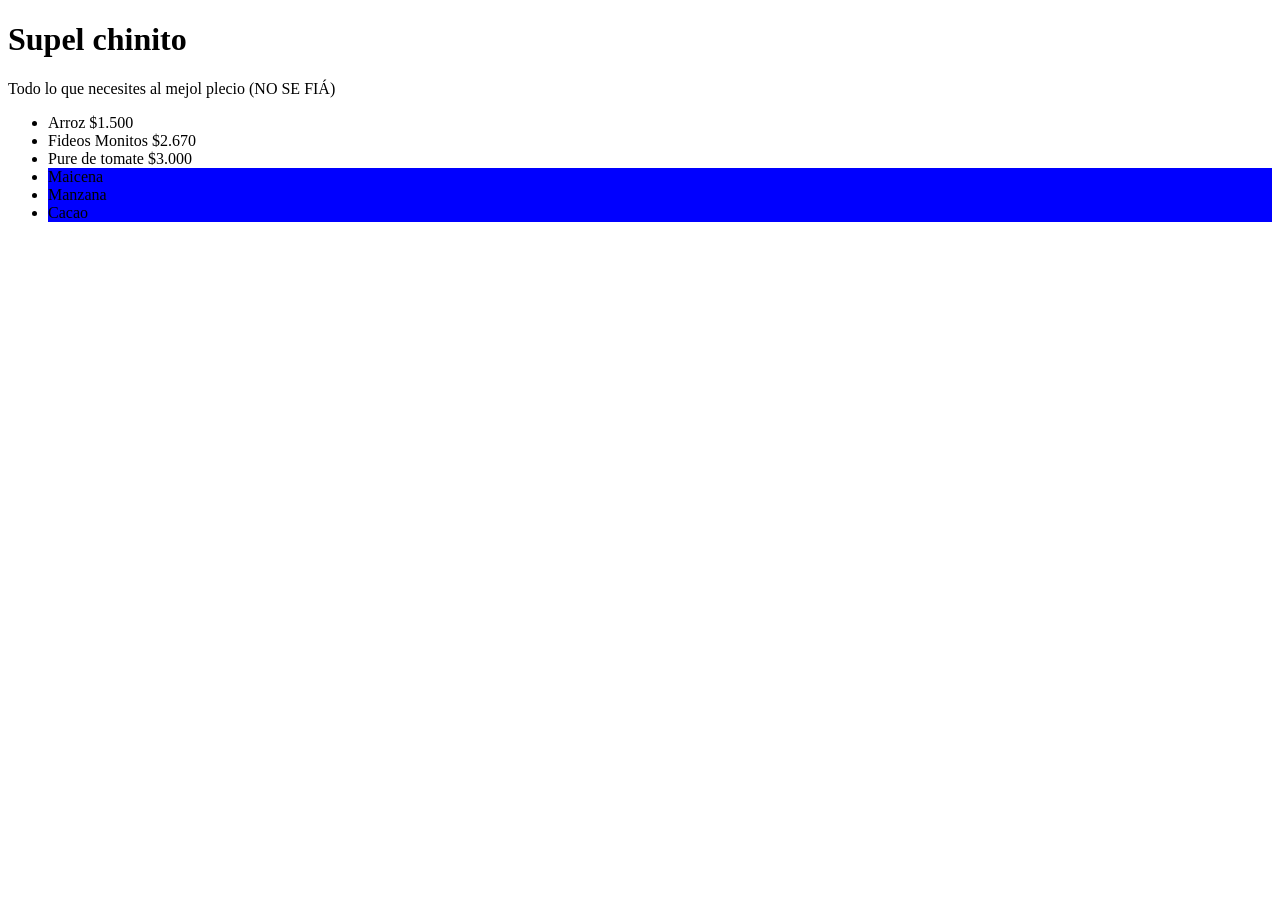
<file: tiendaonline/index.html>
<!DOCTYPE html>
<html lang="es">
<head>
    <meta charset="UTF-8">
    <meta name="viewport" content="width=device-width, initial-scale=1.0">
    <title>El Almacen</title>
</head>
<body>
    <h1 id="titulo">El almacen</h1>
    <p id="titulo2">Todo lo que necesites aqui.</p>
    <ul id="lista-alimentos">
        <li class="Alimento">Arroz $1.500</li>
        <li class="Alimento">Fideos Monitos $2.670</li>
        <li class="Alimento">Pure de tomate $3.000</li>
    </ul>
    <script src="script.js"></script>
</body>
</html>
</file>
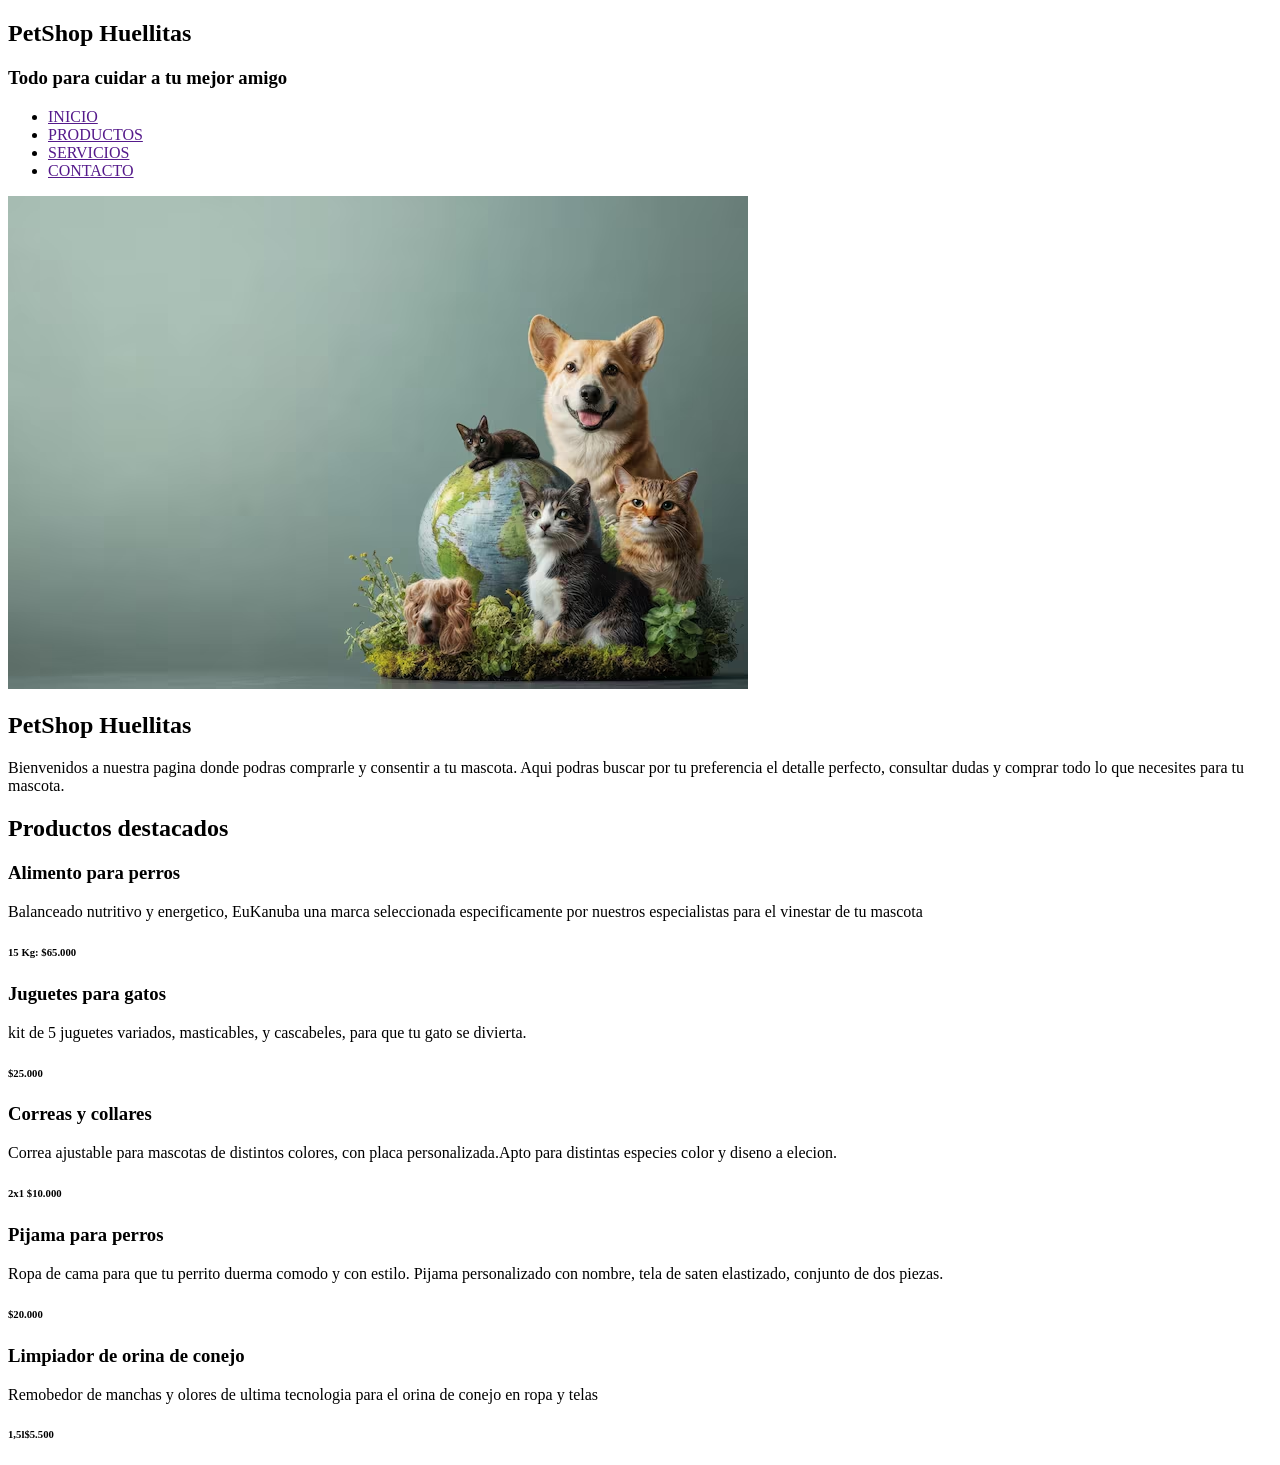
<file: TrabajosPracticos/Ejercicio/index.html>
<!DOCTYPE html>
<html lang="en">
<head>
    <meta charset="UTF-8">
    <meta name="viewport" content="width=device-width, initial-scale=1.0">
    <title>PetShop Huellitas</title>
</head>
<body>
    <header>
        <h2>PetShop Huellitas</h2>
        <h3>Todo para cuidar a tu mejor amigo</h3>
        <nav>
            <ul>
                <li><a href="">INICIO</a></li>
                <li><a href="">PRODUCTOS</a></li>
                <li><a href="">SERVICIOS</a></li>
                <li><a href="">CONTACTO</a></li>
            </ul>
        </nav>
    </header>
    <SECTIOn>
        <img src="IMAGENES\MASCOTAS.avif" alt="portada de la pagina">
        <h1>PetShop Huellitas</h1>
        <p>Bienvenidos a nuestra pagina donde podras comprarle y consentir a tu mascota. Aqui podras buscar por tu preferencia el detalle perfecto, consultar dudas y comprar todo lo que necesites para tu mascota.</p>
    </SECTIOn>
    <section>
        <h2>Productos destacados</h2>
        <article>
            <h3>Alimento para perros</h3>
            <p> Balanceado nutritivo y energetico, EuKanuba una marca seleccionada especificamente por nuestros especialistas para el vinestar de tu mascota </p>
            <h6><B>15 Kg: </B>$65.000</h6>
        </article>
        <article>
            <h3>Juguetes para gatos</h3>
            <p>kit de 5 juguetes variados, masticables, y cascabeles, para que tu gato se divierta. </p>
            <h6>$25.000</h6>
        </article>
        <article>
            <h3>Correas y collares</h3>
            <p>Correa ajustable para mascotas de distintos colores, con placa personalizada.Apto para distintas especies color y diseno a elecion.</p>
            <h6><b>2x1 </b>$10.000</h6>
        </article>
        <article>
            <h3>Pijama para perros</h3>
            <p>Ropa de cama para que tu perrito duerma comodo y con estilo. Pijama personalizado con nombre, tela de saten elastizado, conjunto de dos piezas.</p>
            <h6>$20.000</h6>
        </article>
        <article>
            <h3>Limpiador de orina de conejo</h3>
            <p>Remobedor de manchas y olores de ultima tecnologia para el orina de conejo en ropa y telas</p>
            <h6><b>1,5l</b>$5.500</h6>
        </article>
    </section>
</body>
</html>
</file>
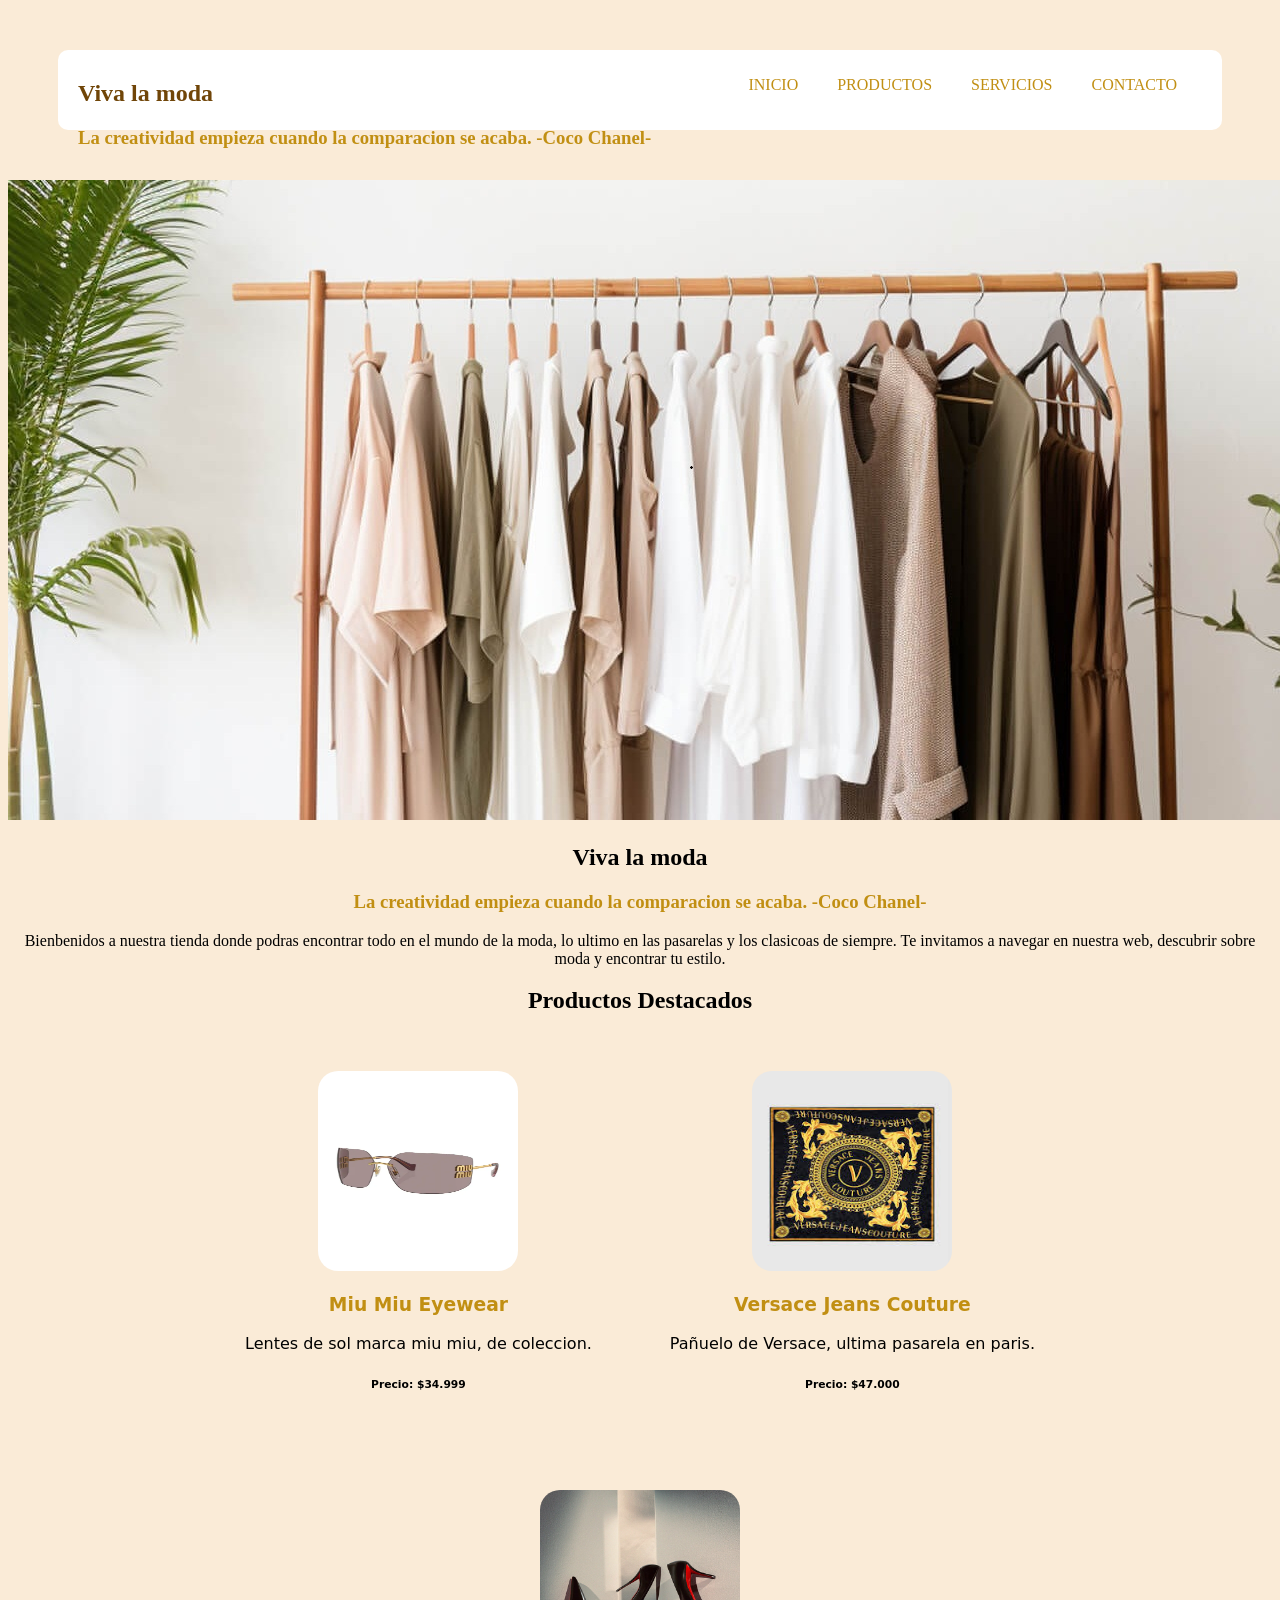
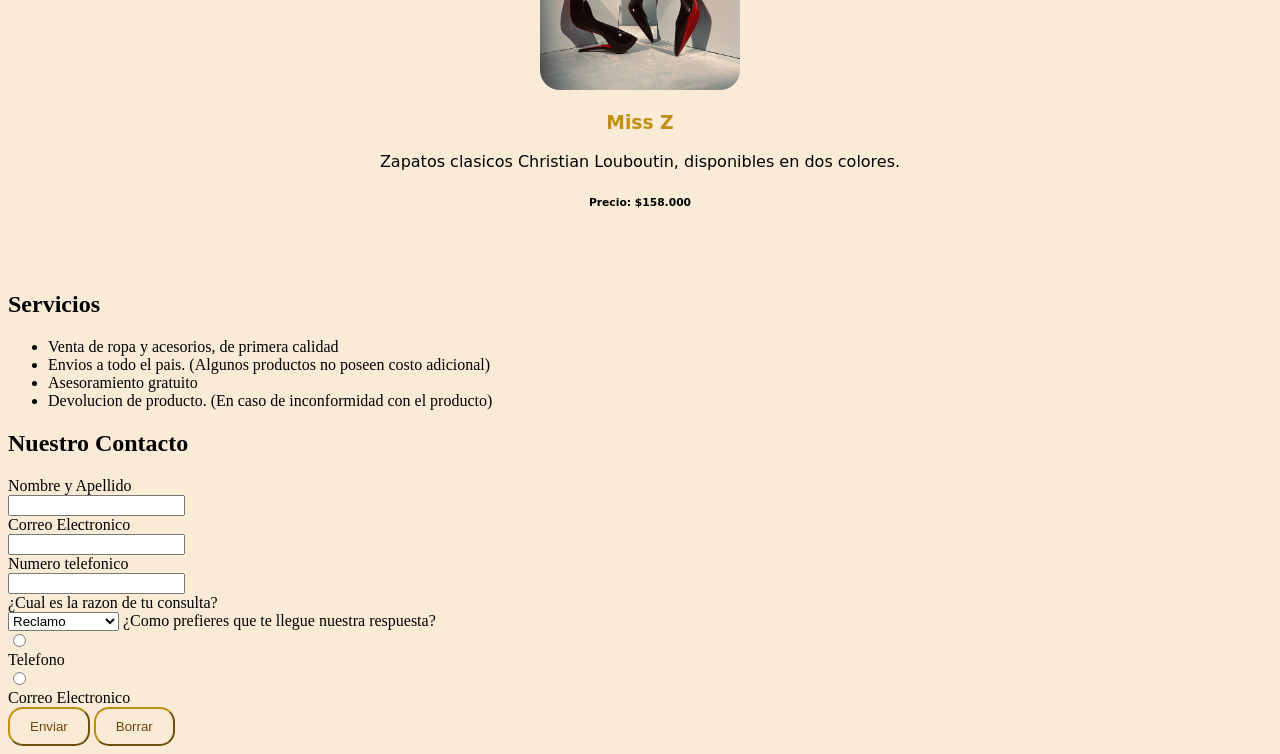
<file: TrabajosPracticos/evaluacion/index.html>
<!DOCTYPE html>
<html lang="en">
<head>
    <meta charset="UTF-8">
    <meta name="viewport" content="width=device-width, initial-scale=1.0">
    <title>Viva la moda</title>
    <link rel="stylesheet" href="estilos\style.css">
</head>
<body>
    <header>
        <div>
            <h2>Viva la moda</h2>
            <h3>La creatividad empieza cuando la comparacion se acaba. -Coco Chanel-</h3>
        </div>
        <nav>
            <ul>
                <li><a href="#inicio">INICIO</a></li>
                <li><a href="#productosDestacados">PRODUCTOS</a></li>
                <li><a href="#SERVICIOS">SERVICIOS</a></li>
                <li><a href="#Contacto">CONTACTO</a></li>
            </ul>
        </nav>
    </header>

    
    <section id="inicio">
        <img src="imagenes\hockerty_show_classy_womens_clothing_on_a_rack_in_a_sustainable_c727522f_6da0_422a_b9a6_a457e5fa5813.jpg" alt="Imagen del inicio" id="portada ">
        <h1>Viva la moda</h1>
        <h3>La creatividad empieza cuando la comparacion se acaba. -Coco Chanel-</h3>
        <p>Bienbenidos a nuestra tienda donde podras encontrar todo en el mundo de la moda, lo ultimo en las pasarelas y los clasicoas de siempre. Te invitamos a navegar en nuestra web, descubrir sobre moda y encontrar tu estilo.</p>
    </section>
    <section id="productosDestacados">
        <h2>Productos Destacados</h2>
        <article>
            <img src="imagenes\lentes.webp" alt="lentes de sol">
            <h3>Miu Miu Eyewear</h3>
            <p>Lentes de sol marca miu miu, de coleccion.</p>
            <h6><b>Precio:</b> $34.999</h6>
        </article>
        <article>
            <img src="imagenes\panuelo.jpg" alt="Panuelo">
            <h3>Versace Jeans Couture</h3>
            <p>Pañuelo de Versace, ultima pasarela en paris.</p>
            <h6><b>Precio:</b> $47.000</h6>
        </article>
        <article>
            <img src="imagenes\zapatos.jpg" alt="Zapatos ">
            <h3>Miss Z</h3>
            <p>Zapatos clasicos Christian Louboutin, disponibles en dos colores. </p>
            <h6><b>Precio:</b> $158.000</h6>
        </article>
    </section>
    
    <section id="SERVICIOS">
        <h2> Servicios</h2>
        <ul>
            <li>Venta de ropa y acesorios, de primera calidad </li>
            <li>Envios a todo el pais. (Algunos productos no poseen costo adicional)</li>
            <li>Asesoramiento gratuito</li>
            <li>Devolucion de producto. (En caso de inconformidad con el producto)</li>
        </ul>
    </section>
    <section id="Contacto">
        <h2>Nuestro Contacto</h2>
        <form action="">
            <label for="usuario">Nombre y Apellido</label><br>
            <input type="text" name="usuario"><br>
            <label for="usuario">Correo Electronico</label><br>
            <input type="email" name="gmail"><br>
            <label for="usuario">Numero telefonico</label><br>
            <input type="tel" name="telefono"><br>
            <label for="RazonConsulta">¿Cual es la razon de tu consulta?</label><br>
            <select name="RazonConsulta">
                <option value="Reclamo">Reclamo</option><br>
                <option value="Devolucion">Devolucion</option><br>
                <option value="Asesoramiento">Asesoramiento</option><br>
                <option value="otro">Otro</option><br>
            </select>
            <label for="MetodoComunicacion">¿Como prefieres que te llegue nuestra respuesta?</label><br>
            <input type="radio" id="tel" name="MetodoComunicacion" value="Telefono"><br>
            <label for="tel">Telefono</label><br>
            <input type="radio" id="email" name="MetodoComunicacion" value="Correo Electronico"><br>
            <label for="email">Correo Electronico</label><br>
            <button type="submit">Enviar</button>
            <button type="reset">Borrar</button>
        </form>
    </section>
    
</body>
</html>
</file>
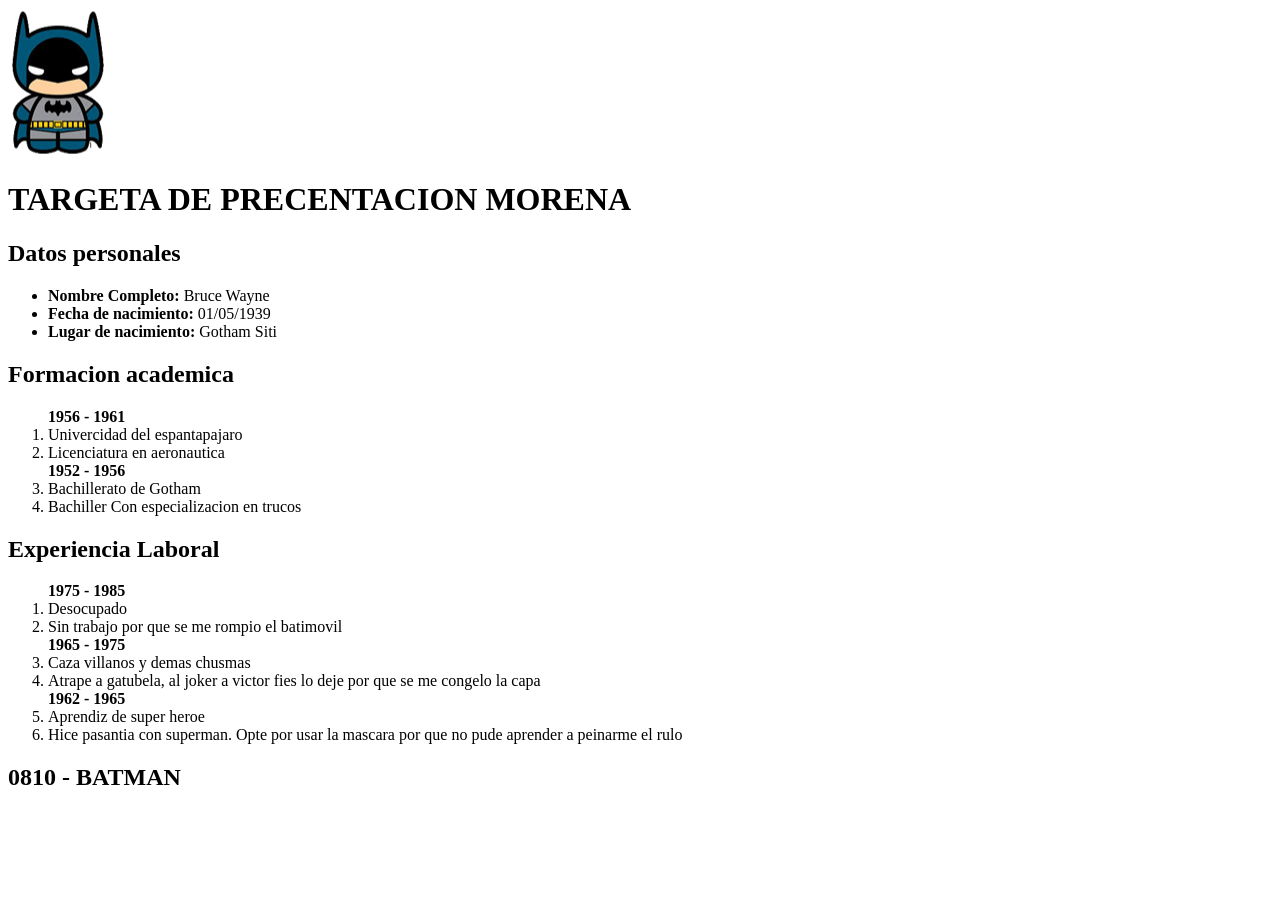
<file: Curriculum copy/curriculum.html>
<!DOCTYPE html>
<html lang="en">
<head>
    <meta charset="UTF-8">
    <meta name="viewport" content="width=device-width, initial-scale=1.0">
    <title>Contrata a Batman</title>
    
</head>
<body>
    <header>
        <img  src="LogoBatman.png"  >
        <h1>TARGETA DE PRECENTACION MORENA</h1>
    </header>
    <h2>Datos personales</h2>
    <ul>
        <li><b>Nombre Completo:</b> Bruce Wayne</li>
        <li><b>Fecha de nacimiento:</b> 01/05/1939</li>
        <li><b>Lugar de nacimiento:</b> Gotham Siti</li>
    </ul>
    <h2>Formacion academica </h2>
    <ol>
        <b>1956 - 1961</b>
        <li> Univercidad del espantapajaro</li>
        <li>Licenciatura en aeronautica</li>
        <b>1952 - 1956</b>
        <li>Bachillerato de Gotham</li>
        <li>Bachiller Con especializacion en trucos</li>
    </ol>
    <h2>Experiencia Laboral</h2>
    <ol>
        <b>1975 - 1985</b>
        <li> Desocupado</li>
        <li>Sin trabajo por que se me rompio el batimovil</li>
        <b>1965 - 1975</b>
        <li>Caza villanos y demas chusmas </li>
        <li>Atrape a gatubela, al joker a victor fies lo deje por que se me congelo la capa</li>
        <b>1962 - 1965</b>
        <li>Aprendiz de super heroe</li>
        <li>Hice pasantia con superman. Opte por usar la mascara por que no pude aprender a peinarme el rulo</li>
    </ol>
    <footer>
        <h2>0810 - BATMAN</h2>
    </footer>
</body>
</html>
</file>
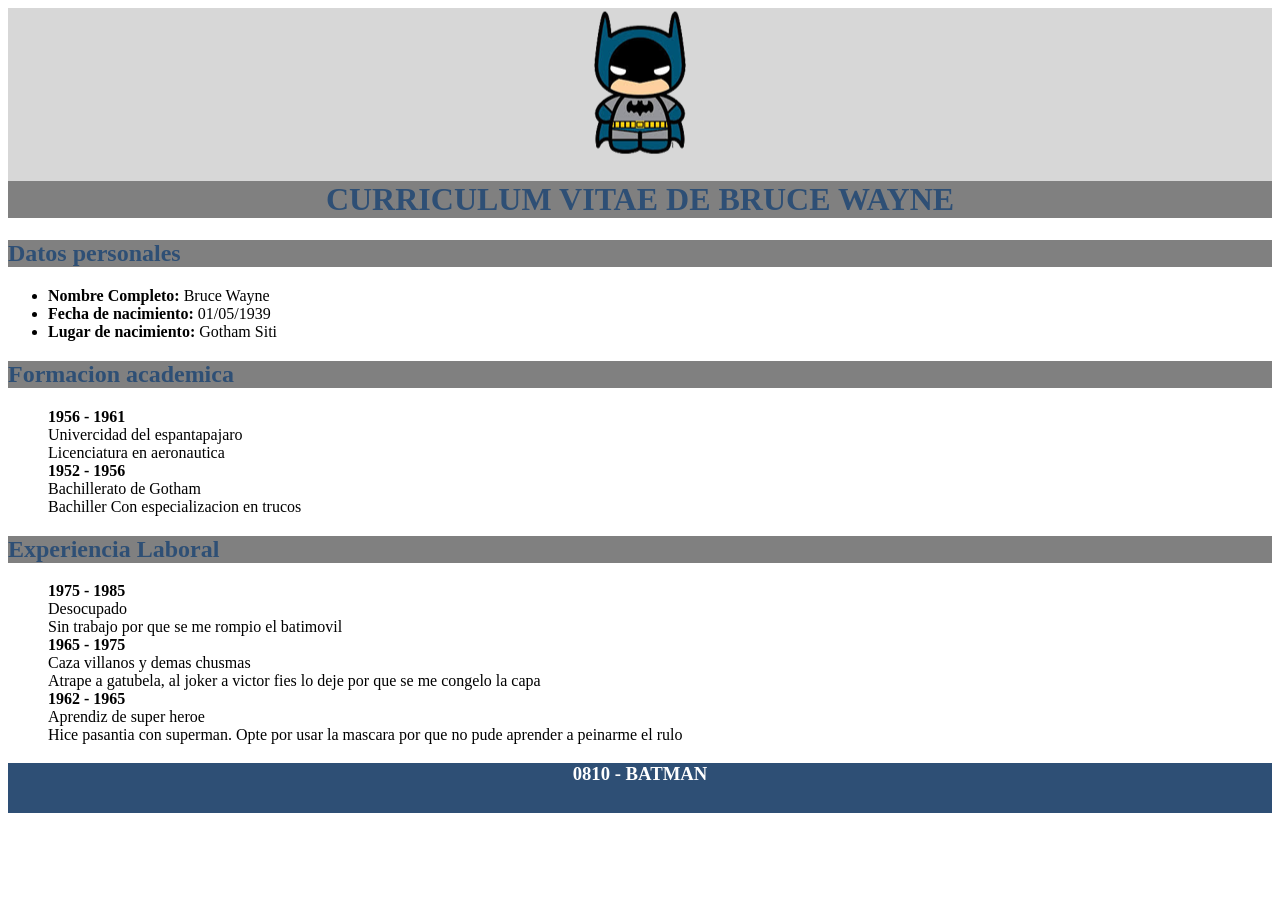
<file: Curriculum/curriculum.html>
<!DOCTYPE html>
<html lang="en">
<head>
    <meta charset="UTF-8">
    <meta name="viewport" content="width=device-width, initial-scale=1.0">
    <title>Contrata a Batman</title>
    <link rel="stylesheet" href="estilo/style.css">
</head>
<body>
    <header>
        <img  src="LogoBatman.png"  >
        <h1>CURRICULUM VITAE DE BRUCE WAYNE</h1>
    </header>
    <h2>Datos personales</h2>
    <ul>
        <li><b>Nombre Completo:</b> Bruce Wayne</li>
        <li><b>Fecha de nacimiento:</b> 01/05/1939</li>
        <li><b>Lugar de nacimiento:</b> Gotham Siti</li>
    </ul>
    <h2>Formacion academica </h2>
    <ol>
        <b>1956 - 1961</b>
        <li> Univercidad del espantapajaro</li>
        <li>Licenciatura en aeronautica</li>
        <b>1952 - 1956</b>
        <li>Bachillerato de Gotham</li>
        <li>Bachiller Con especializacion en trucos</li>
    </ol>
    <h2>Experiencia Laboral</h2>
    <ol>
        <b>1975 - 1985</b>
        <li> Desocupado</li>
        <li>Sin trabajo por que se me rompio el batimovil</li>
        <b>1965 - 1975</b>
        <li>Caza villanos y demas chusmas </li>
        <li>Atrape a gatubela, al joker a victor fies lo deje por que se me congelo la capa</li>
        <b>1962 - 1965</b>
        <li>Aprendiz de super heroe</li>
        <li>Hice pasantia con superman. Opte por usar la mascara por que no pude aprender a peinarme el rulo</li>
    </ol>
    <footer>
        <h3>0810 - BATMAN</h3>
    </footer>
</body>
</html>
</file>
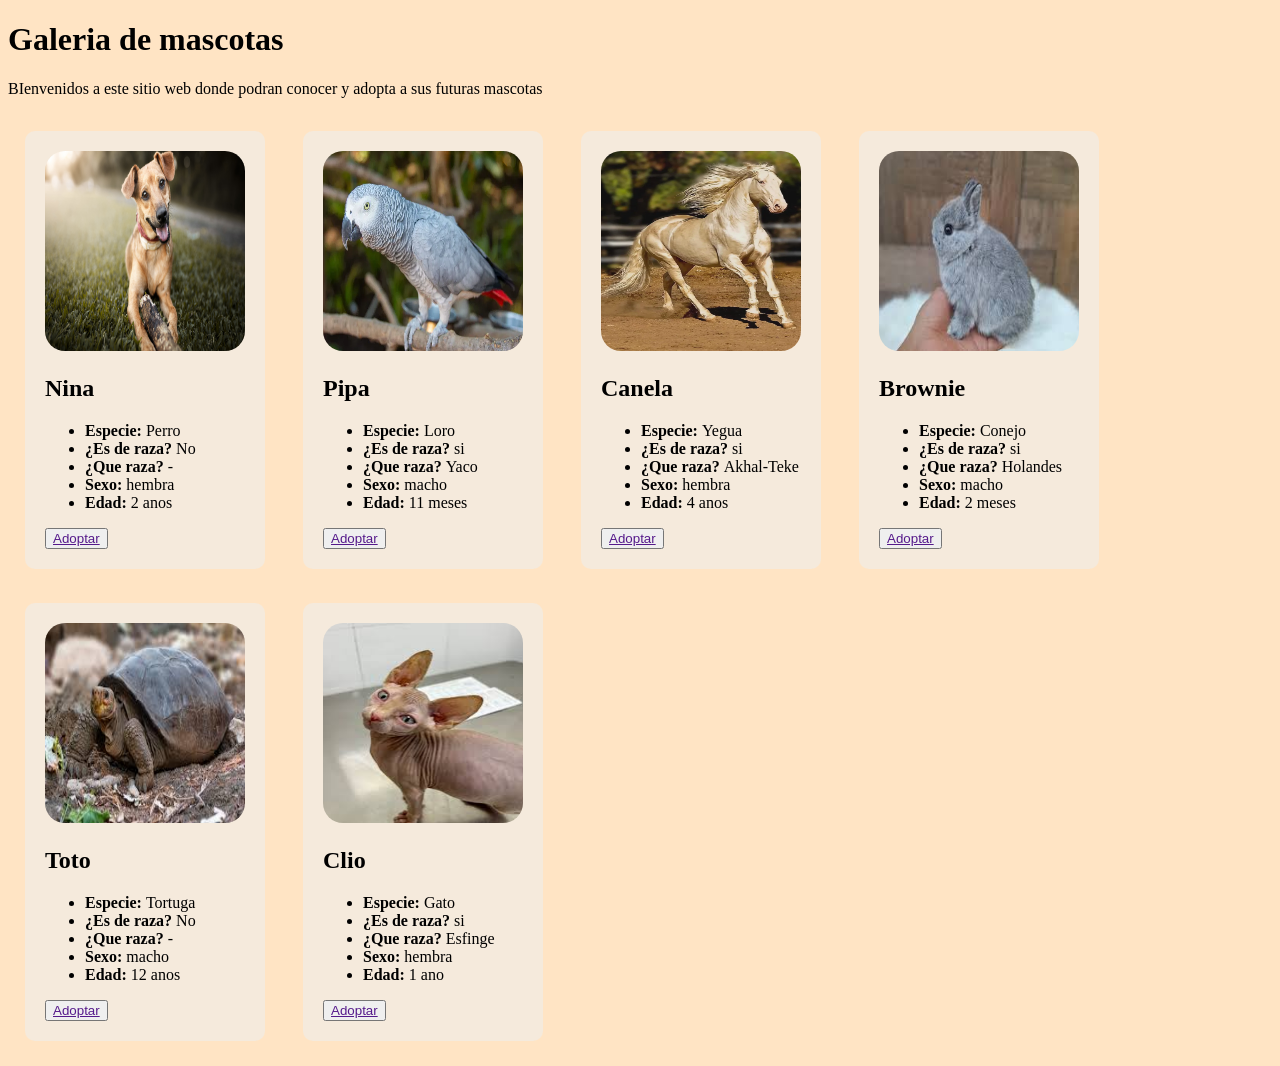
<file: mascotas/galeriaMascotas.html>
<!DOCTYPE html>
<html lang="en">
<head>
    <meta charset="UTF-8">
    <meta name="viewport" content="width=device-width, initial-scale=1.0">
    <title>Galeria de Mascotas</title>
    <link rel="stylesheet" href="estilo\style.css">
</head>
<body>
    <h1>Galeria de mascotas</h1>
    <p>BIenvenidos a este sitio web donde podran conocer y adopta a sus futuras mascotas</p>
    <section id="galeria">
        <article>
            <img src="imagenes\nina.jpg">
            <h2>Nina</h2>
            <ul>
                <li><b>Especie: </b>Perro</li>
                <li><b>¿Es de raza? </b>No</li>
                <li><b>¿Que raza? </b>-</li>
                <li><b>Sexo: </b>hembra</li>
                <li><b>Edad: </b>2 anos</li>
            </ul>
            <button><a href="">Adoptar</a></button>
        </article>
        <article>
            <img src="imagenes\pipa.webp" >
            <h2>Pipa</h2>
            <ul>
                <li><b>Especie: </b>Loro</li>
                <li><b>¿Es de raza? </b>si</li>
                <li><b>¿Que raza? </b>Yaco </li>
                <li><b>Sexo: </b>macho</li>
                <li><b>Edad: </b>11 meses</li>
            </ul>
            <button><a href="">Adoptar</a></button>
        </article>
        <article>
            <img src="imagenes\Canela.webp" >
            <h2>Canela</h2>
            <ul>
                <li><b>Especie: </b>Yegua</li>
                <li><b>¿Es de raza? </b>si</li>
                <li><b>¿Que raza? </b>Akhal-Teke</li>
                <li><b>Sexo: </b>hembra</li>
                <li><b>Edad: </b>4 anos</li>
            </ul>
            <button><a href="">Adoptar</a></button>
        </article>
        <article>
            <img src="imagenes\brownie.jpg" >
            <h2>Brownie</h2>
            <ul>
                <li><b>Especie: </b>Conejo</li>
                <li><b>¿Es de raza? </b>si</li>
                <li><b>¿Que raza? </b>Holandes</li>
                <li><b>Sexo: </b>macho</li>
                <li><b>Edad: </b>2 meses</li>
            </ul>
            <button><a href="">Adoptar</a></button>
        </article>
        <article>
            <img src="imagenes\toto.jpg" >
            <h2>Toto</h2>
            <ul>
                <li><b>Especie: </b>Tortuga</li>
                <li><b>¿Es de raza? </b>No</li>
                <li><b>¿Que raza? </b>-</li>
                <li><b>Sexo: </b>macho</li>
                <li><b>Edad: </b>12 anos</li>
            </ul>
            <button><a href="">Adoptar</a></button>
        </article>
        <article>
            <img src="imagenes\clio.jpg" >
            <h2>Clio</h2>
            <ul>
                <li><b>Especie: </b>Gato</li>
                <li><b>¿Es de raza? </b>si</li>
                <li><b>¿Que raza? </b>Esfinge</li>
                <li><b>Sexo: </b>hembra</li>
                <li><b>Edad: </b>1 ano</li>
            </ul>
            <button><a href="">Adoptar</a></button>
        </article>
    </section>
</body>
</html>
</file>
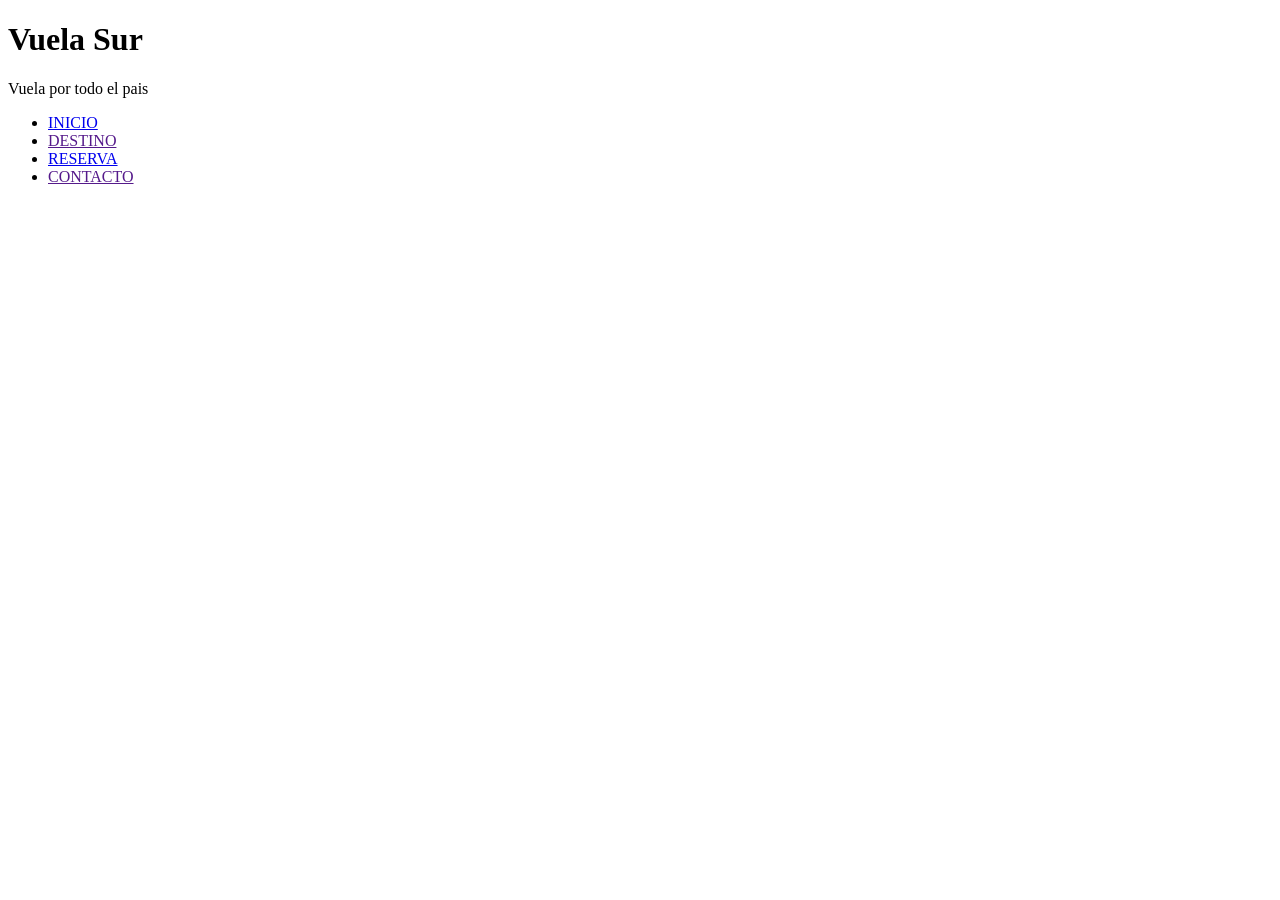
<file: vuelaSur/Paginas/reserva.html>
<!DOCTYPE html>
<html lang="en">
<head>
    <meta charset="UTF-8">
    <meta name="viewport" content="width=device-width, initial-scale=1.0">
    <title>Vuela Sur</title>
</head>
<body>
    <header>
        <h1>Vuela Sur</h1>
        <p>Vuela por todo el pais</p>
        <nav>
            <ul>
                <li><a href="..\index.html">INICIO</a></li>
                <li><a href=>DESTINO</a></li>
                <li><a href=reserva.html">RESERVA</a></li>
                <li><a href=>CONTACTO</a></li>
            </ul>
        </nav>
    </header>
    <Article>
        <h2></h2>
    </Article>
</body>
</html>
</file>
<file: Curriculum/estilo/style.css>
h2{
    background-color: gray;
    color: rgb(46, 79, 117);
}
ol{
    list-style: none;
}
footer{
    height: 50px;
    background-color:  rgb(46, 79, 117);;
    color: white;
    text-align: center;
}
header{
    color: rgb(46, 79, 117);
    background-color: rgb(215, 215, 215);
    text-align: center;
}
h1{
    background-color: gray;
}
</file>
